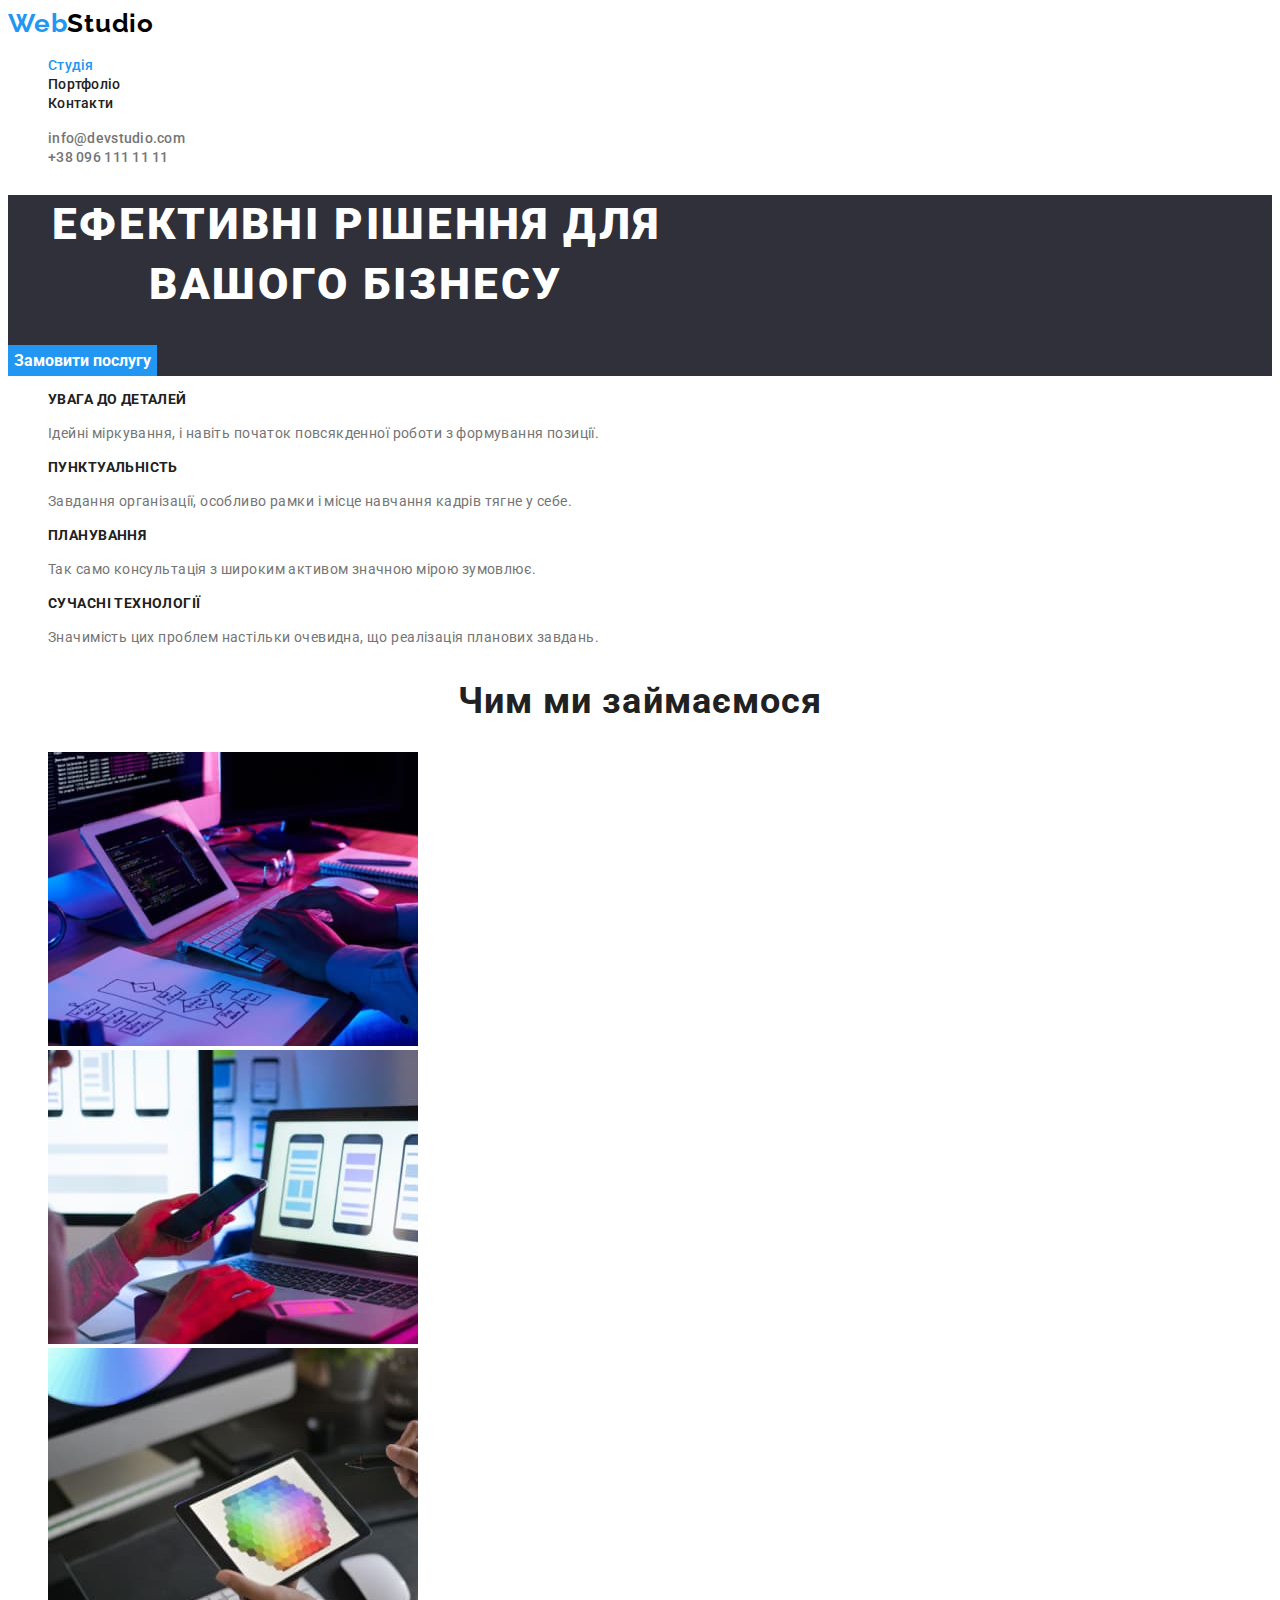
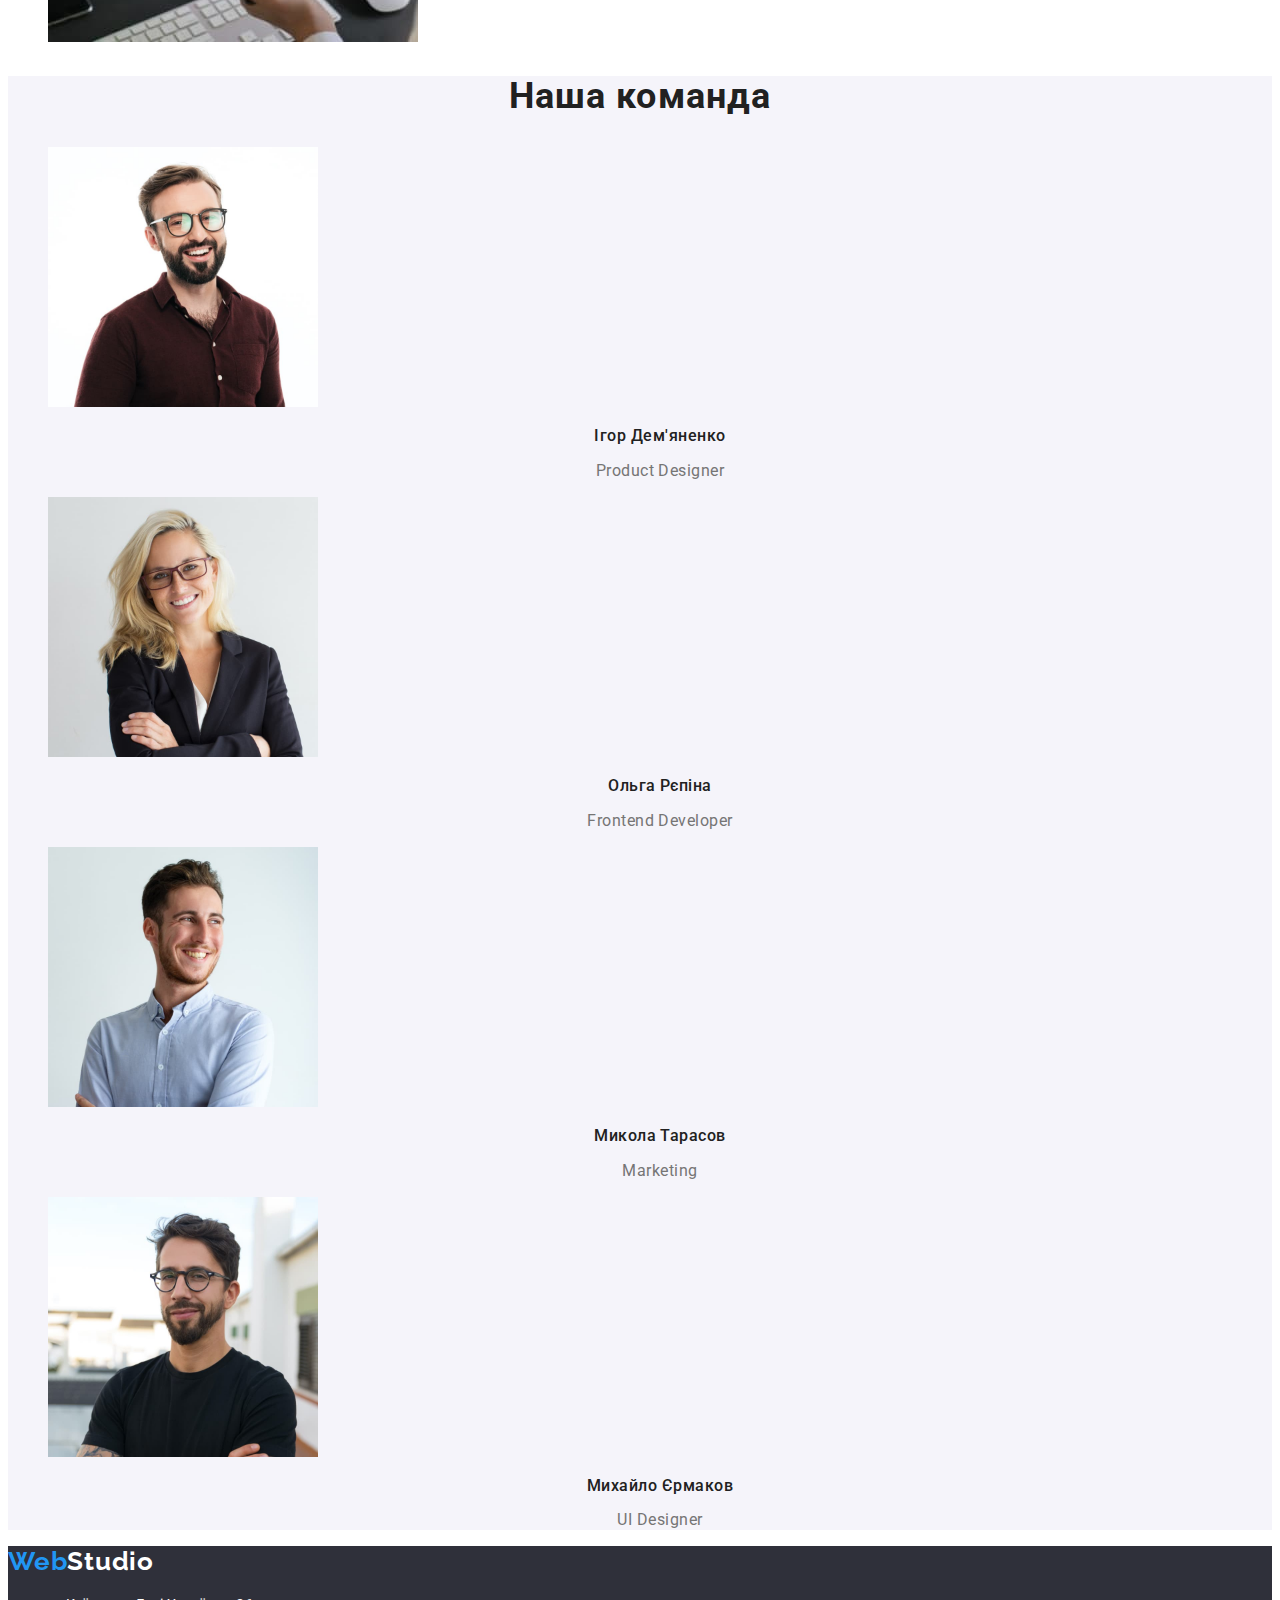
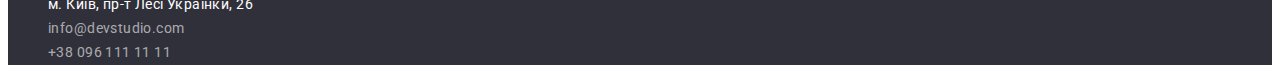
<file: index.html>
<!DOCTYPE html>
<html lang="uk">
  <head>
    <meta charset="UTF-8" />
    <meta http-equiv="X-UA-Compatible" content="IE=edge" />
    <meta name="viewport" content="width=device-width, initial-scale=1.0" />
    <link rel="preconnect" href="https://fonts.googleapis.com"> 
    <link rel="preconnect" href="https://fonts.gstatic.com" crossorigin> 
    <link href="https://fonts.googleapis.com/css2?family=Raleway:wght@700&family=Roboto:wght@400;500;700;900&display=swap" rel="stylesheet">
    <link rel="stylesheet" href="./css/styles.css">
    <title>Index</title>
  </head>
  <body>
    <!-- header / start -->
    <header class="header">
      <div class="container">
        <nav class="header__nav">
          <a href="#" class="header__logo-link logo-link"><span class="header__logo-color logo-color">Web</span>Studio</a>
          <ul class="header__nav">
            <li><a href="./index.html" class="header__nav-link active">Студія</a></li>
            <li><a href="./portfolio.html" class="header__nav-link">Портфоліо</a></li>
            <li><a href="#" class="header__nav-link">Контакти</a></li>
          </ul>
        </nav>

        <ul>
          <li><a href="mailto:info@devstudio.com" class="header__nav-link-address">info@devstudio.com</a></li>
          <li><a href="tel:+380961111111" class="header__nav-link-address">+38 096 111 11 11</a></li>
        </ul>
      </div>
    </header>
    <!-- header / end -->

    <!-- main / start -->
    <main class="main">
      <!-- banner / start -->
      <section class="banner">
        <h1 class="banner__title">Ефективні рішення для вашого бізнесу</h1>
        <button type="button" class="banner__link">Замовити послугу</button>
      </section>
      <!-- banner / end -->
      <!-- details -->
      <section class="details">
        <ul>
          <li>
            <h3 class="details__title">УВАГА ДО ДЕТАЛЕЙ</h3>
            <p class="details__text">
              Ідейні міркування, і навіть початок повсякденної роботи з
              формування позиції.
            </p>
          </li>
          <li>
            <h3 class="details__title">ПУНКТУАЛЬНІСТЬ</h3>
            <p class="details__text">
              Завдання організації, особливо рамки і місце навчання кадрів тягне
              у себе.
            </p>
          </li>
          <li>
            <h3 class="details__title">ПЛАНУВАННЯ</h3>
            <p class="details__text">
              Так само консультація з широким активом значною мірою зумовлює.
            </p>
          </li>
          <li>
            <h3 class="details__title">СУЧАСНІ ТЕХНОЛОГІЇ</h3>
            <p class="details__text">
              Значимість цих проблем настільки очевидна, що реалізація планових
              завдань.
            </p>
          </li>
        </ul>
      </section>
      <!-- doing -->
      <section class="doing">
        <h2 class="doing__title">Чим ми займаємося</h2>
        <ul>
          <li><img src="./images/box-1.jpg" alt="desktop" width="370" /></li>
          <li><img src="./images/box-2.jpg" alt="laptop" width="370" /></li>
          <li><img src="./images/box-3.jpg" alt="technology" width="370" /></li>
        </ul>
      </section>

      <!-- team -->
      <section class="team">
        <h2 class="team__title">Наша команда</h2>
        <ul>
          <li>
            <img src="./images/team1.jpg" alt="Igor Demianenko" width="270" />
            <h3 class="team__subtitle">Ігор Дем'яненко</h3>
            <p class="team__position">Product Designer</p>
          </li>
          <li>
            <img src="./images/team2.jpg" alt="Olga Repina" width="270" />
            <h3 class="team__subtitle">Ольга Рєпіна</h3>
            <p class="team__position">Frontend Developer</p>
          </li>
          <li>
            <img src="./images/team3.jpg" alt="Mykola Tarasov" width="270" />
            <h3 class="team__subtitle">Микола Тарасов</h3>
            <p class="team__position">Marketing</p>
          </li>
          <li>
            <img src="./images/team4.jpg" alt="Myhayl Ermakov" width="270" />
            <h3 class="team__subtitle">Михайло Єрмаков</h3>
            <p class="team__position">UI Designer</p>
          </li>
        </ul>
      </section>
    </main>
    <!-- main / end -->

    <!-- footer -->
    <footer class="footer">
      <a href="#" class="footer__logo-link logo-link"><span class="header__logo-color logo-color">Web</span>Studio</a>
      <address>
        <ul>
          <li>
            <a
              href="https://www.google.com.ua/maps/place/бул.+Леси+Украинки,+26,+Киев,+02000/@50.4265807,30.5361971,17z/data=!3m1!4b1!4m5!3m4!1s0x40d4cf0e033ecbe9:0x57a4dffefec77da0!8m2!3d50.4265807!4d30.5383858?hl=ru"
              target="_blank"
              rel="noopener noreferrer" class="footer__place"
              >м. Київ, пр-т Лесі Українки, 26</a
            >
          </li>
          <li><a href="mailto:info@devstudio.com" class="footer__link">info@devstudio.com</a></li>
          <li><a href="tel:+380961111111" class="footer__link">+38 096 111 11 11</a></li>
        </ul>
      </address>
    </footer>
  </body>
</html>
</file>
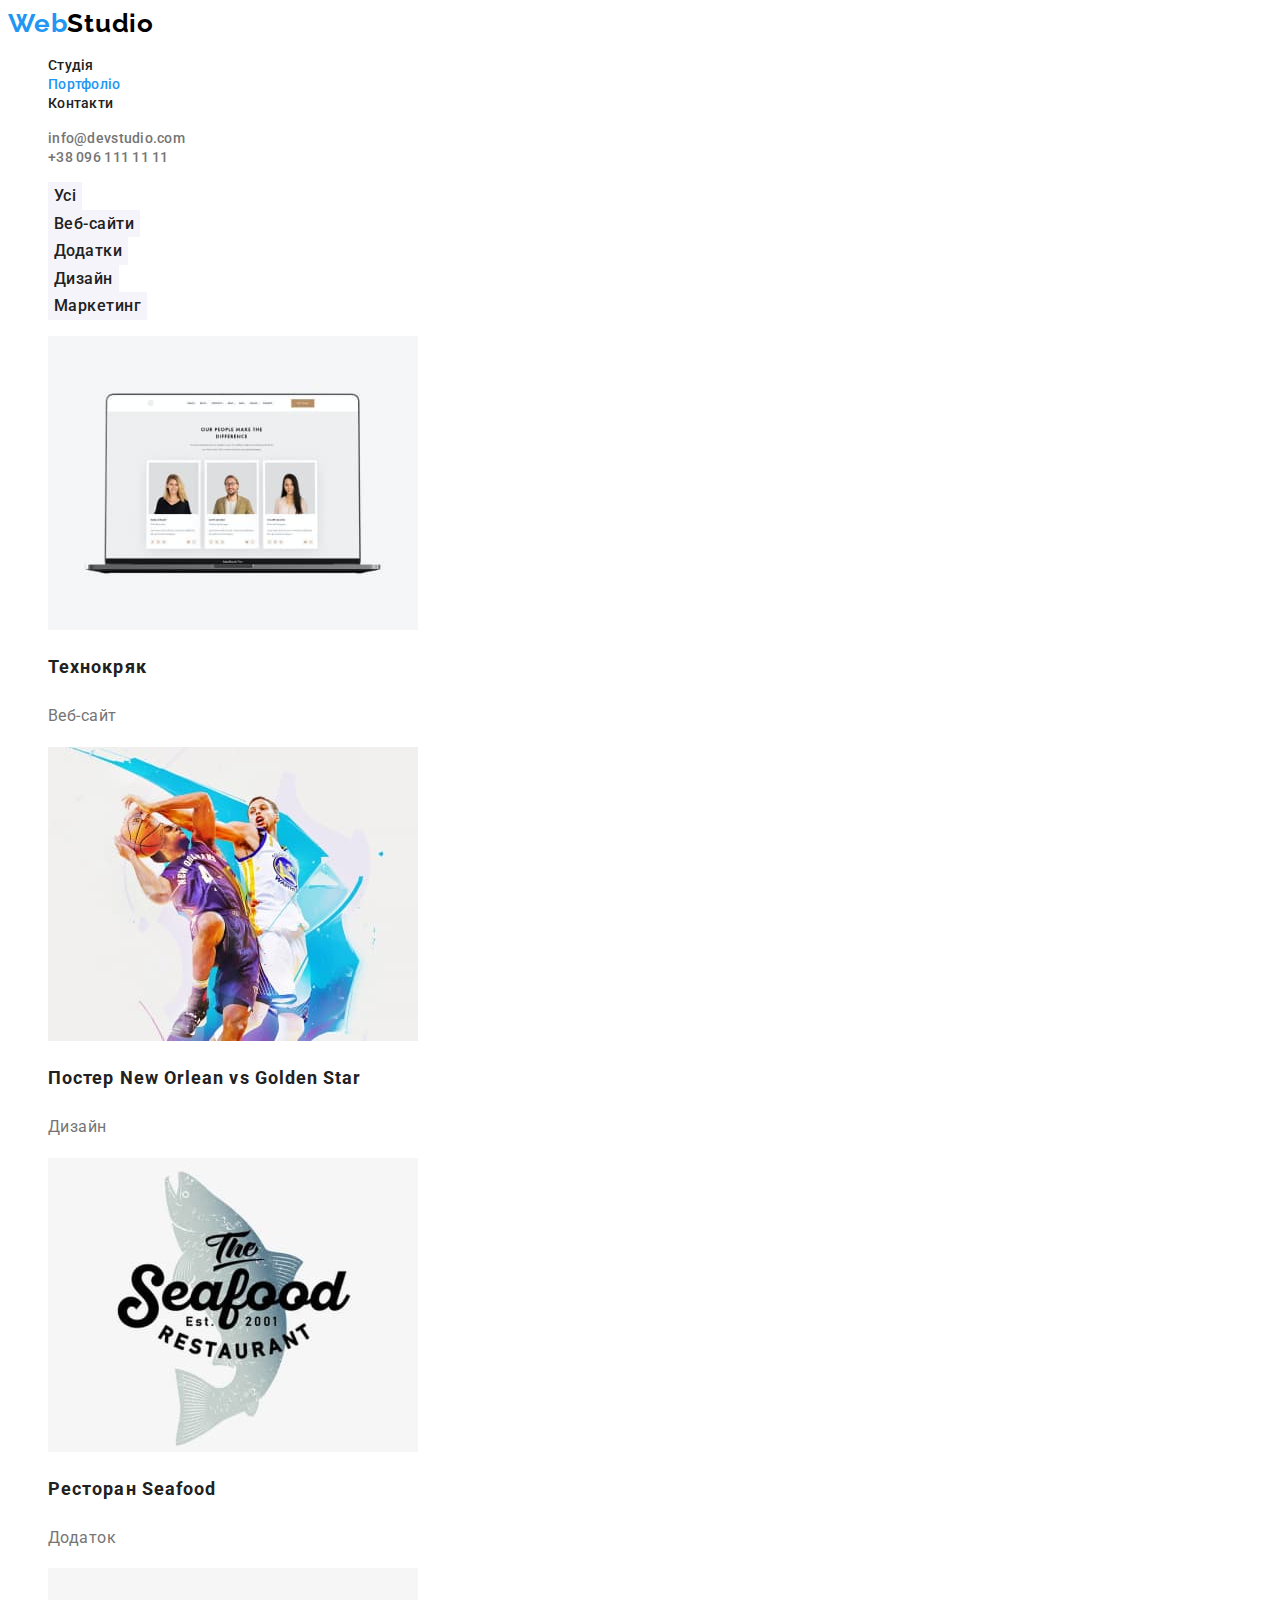
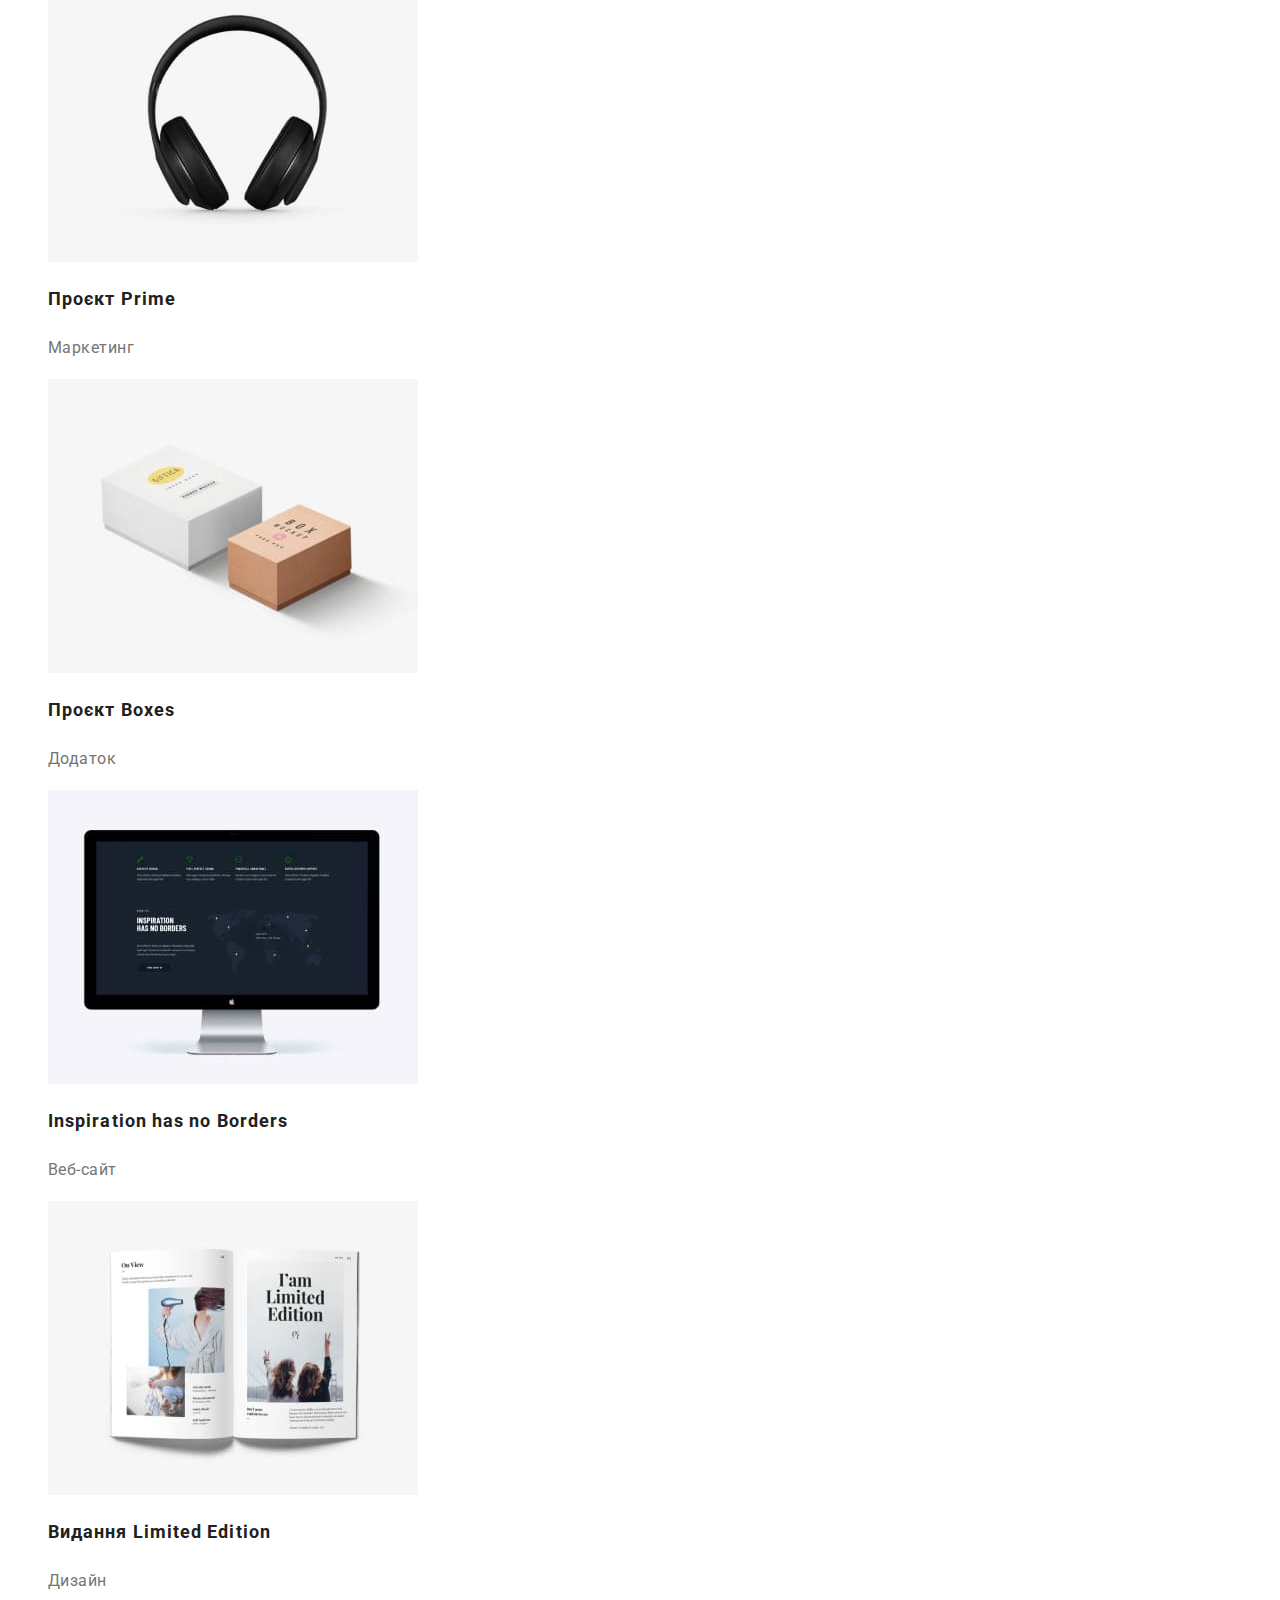
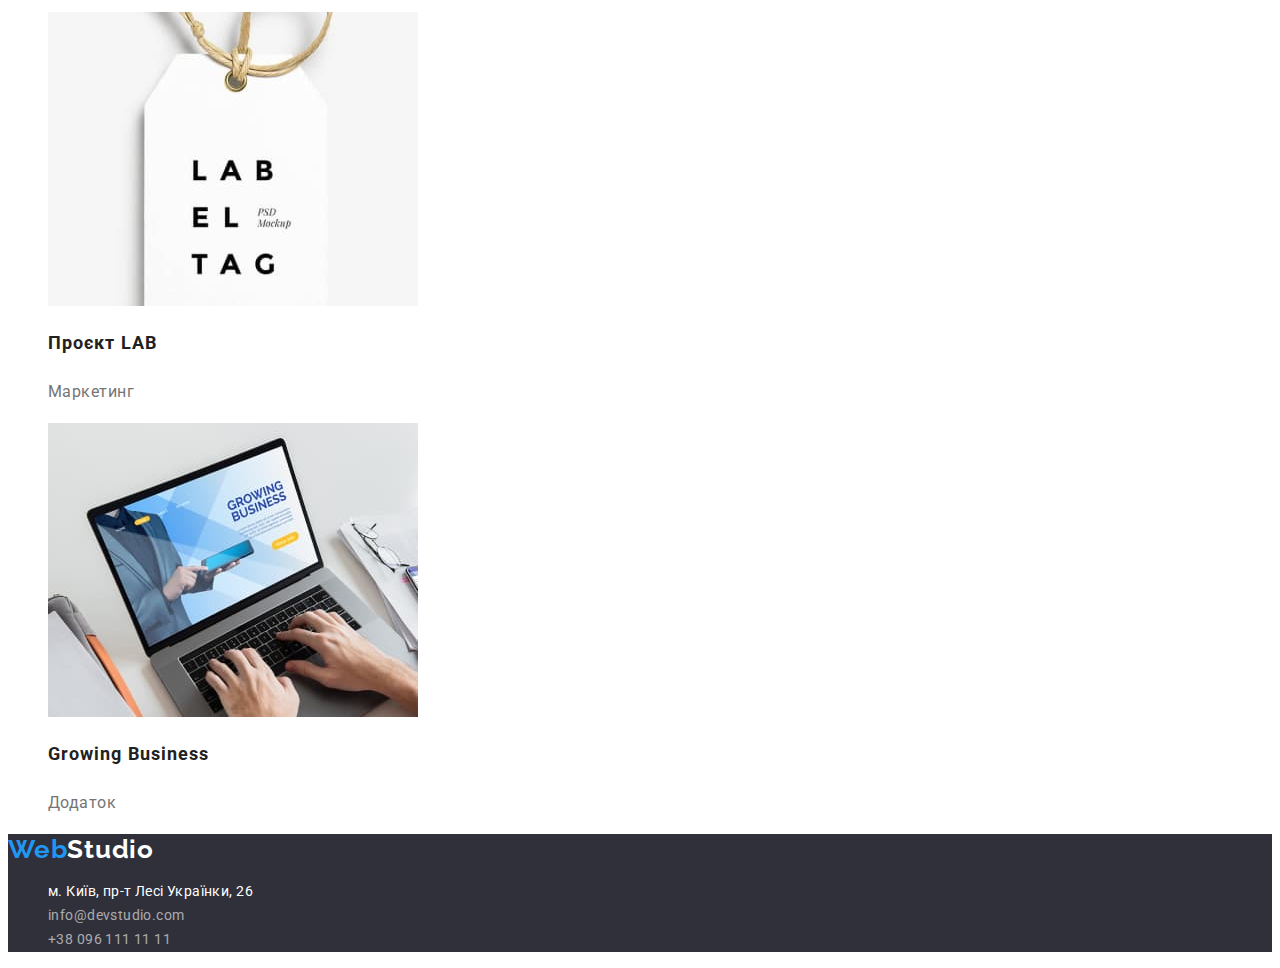
<file: portfolio.html>
<!DOCTYPE html>
<html lang="uk">
  <head>
    <meta charset="UTF-8" />
    <meta http-equiv="X-UA-Compatible" content="IE=edge" />
    <meta name="viewport" content="width=device-width, initial-scale=1.0" />
    <link rel="preconnect" href="https://fonts.googleapis.com" />
    <link rel="preconnect" href="https://fonts.gstatic.com" crossorigin />
    <link
      href="https://fonts.googleapis.com/css2?family=Raleway:wght@700&family=Roboto:wght@400;500;700;900&display=swap"
      rel="stylesheet"
    />
    <link rel="stylesheet" href="./css/styles.css" />
    <title>Portfolio</title>
  </head>

  <body>
    <!-- header / start -->
    <header class="header">
      <div class="container">
        <nav class="header__nav">
          <a href="#" class="header__logo-link logo-link"
            ><span class="header__logo-color logo-color">Web</span>Studio</a
          >
          <ul class="header__nav">
            <li><a href="./index.html" class="header__nav-link">Студія</a></li>
            <li>
              <a href="./portfolio.html" class="header__nav-link active">Портфоліо</a>
            </li>
            <li><a href="#" class="header__nav-link">Контакти</a></li>
          </ul>
        </nav>

        <ul>
          <li>
            <a href="mailto:info@devstudio.com" class="header__nav-link-address"
              >info@devstudio.com</a
            >
          </li>
          <li>
            <a href="tel:+380961111111" class="header__nav-link-address"
              >+38 096 111 11 11</a
            >
          </li>
        </ul>
      </div>
    </header>
    <!-- header / end -->

    <!-- main / start -->
    <main class="main">
      <!-- portfolio -->
      <section class="portfolio">
        <ul>
          <li><button type="button" class="portfolio__button">Усі</button></li>
          <li>
            <button type="button" class="portfolio__button">Веб-сайти</button>
          </li>
          <li>
            <button type="button" class="portfolio__button">Додатки</button>
          </li>
          <li>
            <button type="button" class="portfolio__button">Дизайн</button>
          </li>
          <li>
            <button type="button" class="portfolio__button">Маркетинг</button>
          </li>
        </ul>

        <ul>
          <li>
            <a href="#">
              <img src="./images/portfolio1.jpg" alt="laptop" width="370" />
              <h2 class="portfolio__title">Технокряк</h2>
              <p class="portfolio__text">Веб-сайт</p>
            </a>
          </li>
          <li>
            <a href="#">
              <img src="./images/portfolio2.jpg" alt="backetball" width="370" />
              <h2 class="portfolio__title">Постер New Orlean vs Golden Star</h2>
              <p class="portfolio__text">Дизайн</p>
            </a>
          </li>
          <li>
            <a href="#">
              <img src="./images/portfolio3.jpg" alt="seafood" width="370" />
              <h2 class="portfolio__title">Ресторан Seafood</h2>
              <p class="portfolio__text">Додаток</p>
            </a>
          </li>
          <li>
            <a href="#">
              <img src="./images/portfolio4.jpg" alt="headphones" width="370" />
              <h2 class="portfolio__title">Проєкт Prime</h2>
              <p class="portfolio__text">Маркетинг</p>
            </a>
          </li>
          <li>
            <a href="#">
              <img src="./images/portfolio5.jpg" alt="boxes" width="370" />
            <h2 class="portfolio__title">Проєкт Boxes</h2>
            <p class="portfolio__text">Додаток</p>
            </a>
          </li>
          <li>
            <a href="#">
              <img src="./images/portfolio6.jpg" alt="monitor" width="370" />
              <h2 class="portfolio__title">Inspiration has no Borders</h2>
              <p class="portfolio__text">Веб-сайт</p>
            </a>
          </li>
          <li>
            <a href="#">
              <img src="./images/portfolio7.jpg" alt="book" width="370" />
              <h2 class="portfolio__title">Видання Limited Edition</h2>
              <p class="portfolio__text">Дизайн</p>
            </a> 
          </li>
          <li>
            <a href="#">
              <img src="./images/portfolio8.jpg" alt="label" width="370" />
            <h2 class="portfolio__title">Проєкт LAB</h2>
            <p class="portfolio__text">Маркетинг</p>
            </a>
          </li>
          <li>
            <a href="#">
              <img src="./images/portfolio9.jpg" alt="laptop" width="370" />
              <h2 class="portfolio__title">Growing Business</h2>
              <p class="portfolio__text">Додаток</p>
            </a>
          </li>
        </ul>
      </section>
    </main>
    <!-- main / end -->

    <!-- footer -->
    <footer class="footer">
      <a href="#" class="footer__logo-link logo-link"
        ><span class="header__logo-color logo-color">Web</span>Studio</a
      >
      <address>
        <ul>
          <li>
            <a
              href="https://www.google.com.ua/maps/place/бул.+Леси+Украинки,+26,+Киев,+02000/@50.4265807,30.5361971,17z/data=!3m1!4b1!4m5!3m4!1s0x40d4cf0e033ecbe9:0x57a4dffefec77da0!8m2!3d50.4265807!4d30.5383858?hl=ru"
              target="_blank"
              rel="noopener noreferrer"
              class="footer__place"
              >м. Київ, пр-т Лесі Українки, 26</a
            >
          </li>
          <li>
            <a href="mailto:info@devstudio.com" class="footer__link"
              >info@devstudio.com</a
            >
          </li>
          <li>
            <a href="tel:+380961111111" class="footer__link"
              >+38 096 111 11 11</a
            >
          </li>
        </ul>
      </address>
    </footer>
  </body>
</html>
</file>
<file: css/styles.css>
:root{
    --blue-color:#2196F3;
    --black-color:#212121;
    --white-color:#fff;
    --grey-color:#757575;
    --bg-grey-color:#F5F4FA;
    --bg-black-color:#2F303A;
    --bg-white-color:#fff;
    --border-grey-color:#ECECEC;
}

body{
    background-color: var(--bg-white-color);
    font-family: 'Roboto', sans-serif;
    color: var(--black-color);
}
ul{
    list-style-type: none;
}
a{
    text-decoration: none;
}
/* styles main / start */
.logo-color{
    color: var(--blue-color);
}

.logo-link{
    font-family: 'Raleway', sans-serif;
    font-weight: 700;
    font-size: 26px;
    line-height: 1.19;
    letter-spacing: 0.03em;
    color:#000;
}

.header__nav-link{
    font-family: inherit;
    font-weight: 500;
    font-size: 14px;
    line-height: 1.14;
    letter-spacing: 0.02em; 
    font-family: inherit;
    color: inherit;
}

.header__nav-link-address{
    font-family: inherit;
    font-weight: 500;
    font-size: 14px;
    line-height: 16px;
    letter-spacing: 0.02em;
    color: var(--grey-color);
}

.header__nav-link:hover,
.header__nav-link:focus,
.header__nav-link-address:hover,
.header__nav-link-address:focus,
.footer__place:hover,
.footer__place:focus,
.footer__link:hover,
.footer__link:focus{
    color: var(--blue-color);
}

.active{
    color: var(--blue-color);
}
.portfolio__button:hover,
.portfolio__button:focus{
    background-color:var(--blue-color);
    color: var(--white-color);
}

.banner__link:hover,
.banner__link:focus{
    background-color:#188CE8;
    /* color: var(--white-color); */
}

.footer{
    background-color: var(--bg-black-color);
}

.footer__logo-link{
    color: var(--white-color);
}

.footer__place{
    font-family: inherit;
    font-style: normal;
    font-weight: 400;
    font-size: 14px;
    line-height: 1.71;
    letter-spacing: 0.03em;
    color: var(--white-color);
}
.footer__link{
    font-family: inherit;
    font-style: normal;
    font-weight: 400;
    font-size: 14px;
    line-height: 1.71;
    letter-spacing: 0.03em;
    color: rgba(255, 255, 255, 0.6);
}


/* styles main / end */

/* styles index / start */
.banner{
    background-color: var(--bg-black-color);
}
.banner__title{
    font-family: inherit;
    font-weight: 900;
    font-size: 44px;
    line-height: 1.36;
    text-align: center;
    letter-spacing: 0.06em;
    text-transform: uppercase;
    width: 696px;
    color: var(--white-color);
}

.banner__link{
    font-family: inherit;
    font-weight: 700;
    font-size: 16px;
    line-height: 1.87;
    background-color: var(--blue-color);
    border: 0;
    color: var(--white-color);
    cursor: pointer;
}

.details__title{
    font-family: inherit;
    font-weight: 700;
    font-size: 14px;
    line-height: 1.14;
    letter-spacing: 0.03em;
    text-transform: uppercase;
    color: inherit;
}

.details__text{
    font-family: inherit;
    font-weight: 400;
    font-size: 14px;
    line-height: 1.71;
    letter-spacing: 0.03em;
    color: var(--grey-color);
}

.doing__title{
    font-family: inherit;
    font-weight: 700;
    font-size: 36px;
    line-height: 42px;
    text-align: center;
    letter-spacing: 0.03em;
    color: inherit;
}

.team{
    background-color: var(--bg-grey-color);

}
.team__title{
    font-family: inherit;
    font-weight: 700;
    font-size: 36px;
    line-height: 1.16;
    text-align: center;
    letter-spacing: 0.03em;
    font-family: inherit;
    color: inherit;
}
.team__subtitle{
    font-family: inherit;
    font-weight: 500;
    font-size: 16px;
    line-height: 1.18;
    text-align: center;
    letter-spacing: 0.03em;
    font-family: inherit;
    color: inherit;
}
.team__position{
    font-family: inherit;
    font-weight: 400;
    font-size: 16px;
    line-height: 1.18;
    text-align: center;
    letter-spacing: 0.03em;
    color: var(--grey-color);
}
/* styles index / end */

/* styles portfolio / start */
.portfolio__button{
    font-family: inherit;
    font-weight: 500;
    font-size: 16px;
    line-height: 1.6;
    text-align: center;
    letter-spacing: 0.03em;
    font-family: inherit;
    background-color: var(--bg-grey-color);
    border: 0;
    cursor: pointer;
    color: inherit;
}

.portfolio__title{
    font-family: inherit;
    font-weight: 700;
    font-size: 18px;
    line-height: 2;
    letter-spacing: 0.06em;
    color: var(--black-color);
}

.portfolio__text{
    font-family: inherit;
    font-weight: 400;
    font-size: 16px;
    line-height: 1.87;
    letter-spacing: 0.03em;
    color: var(--grey-color);
}


/* styles portfolio / end */
</file>
